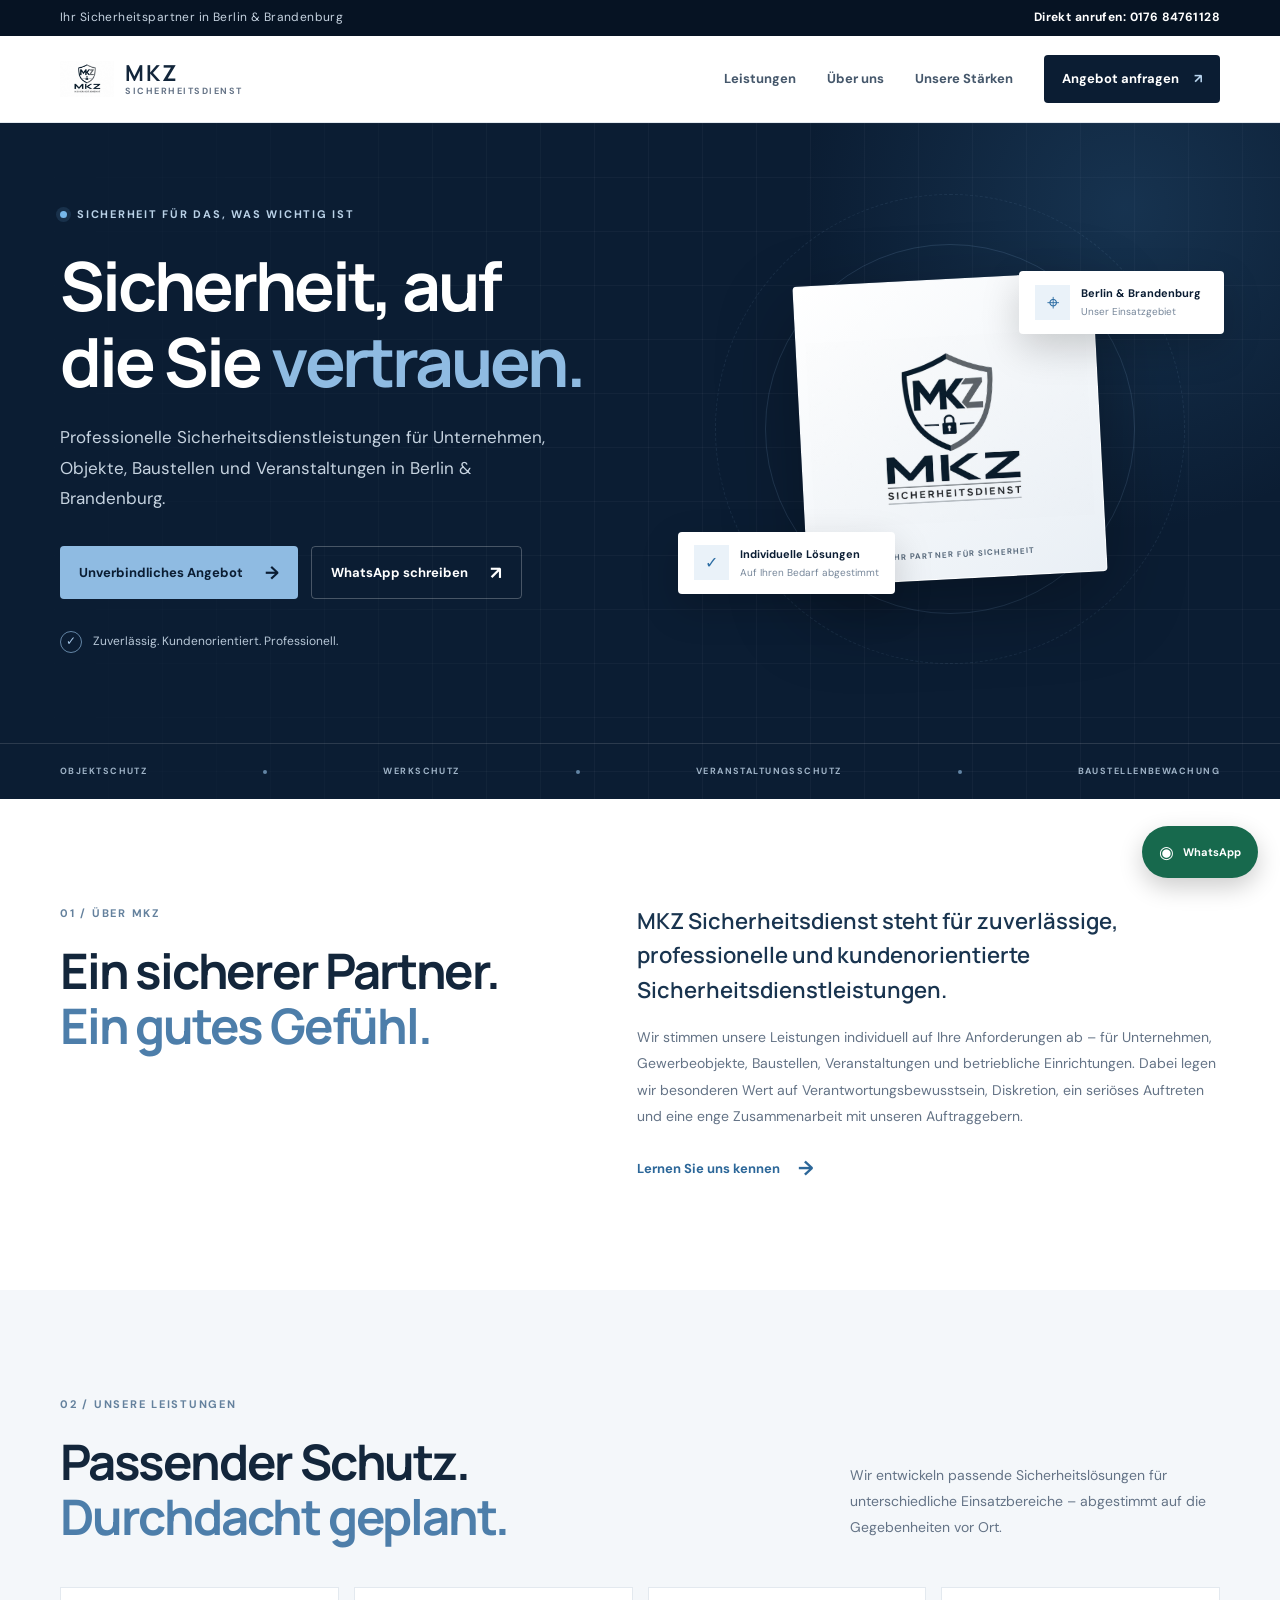
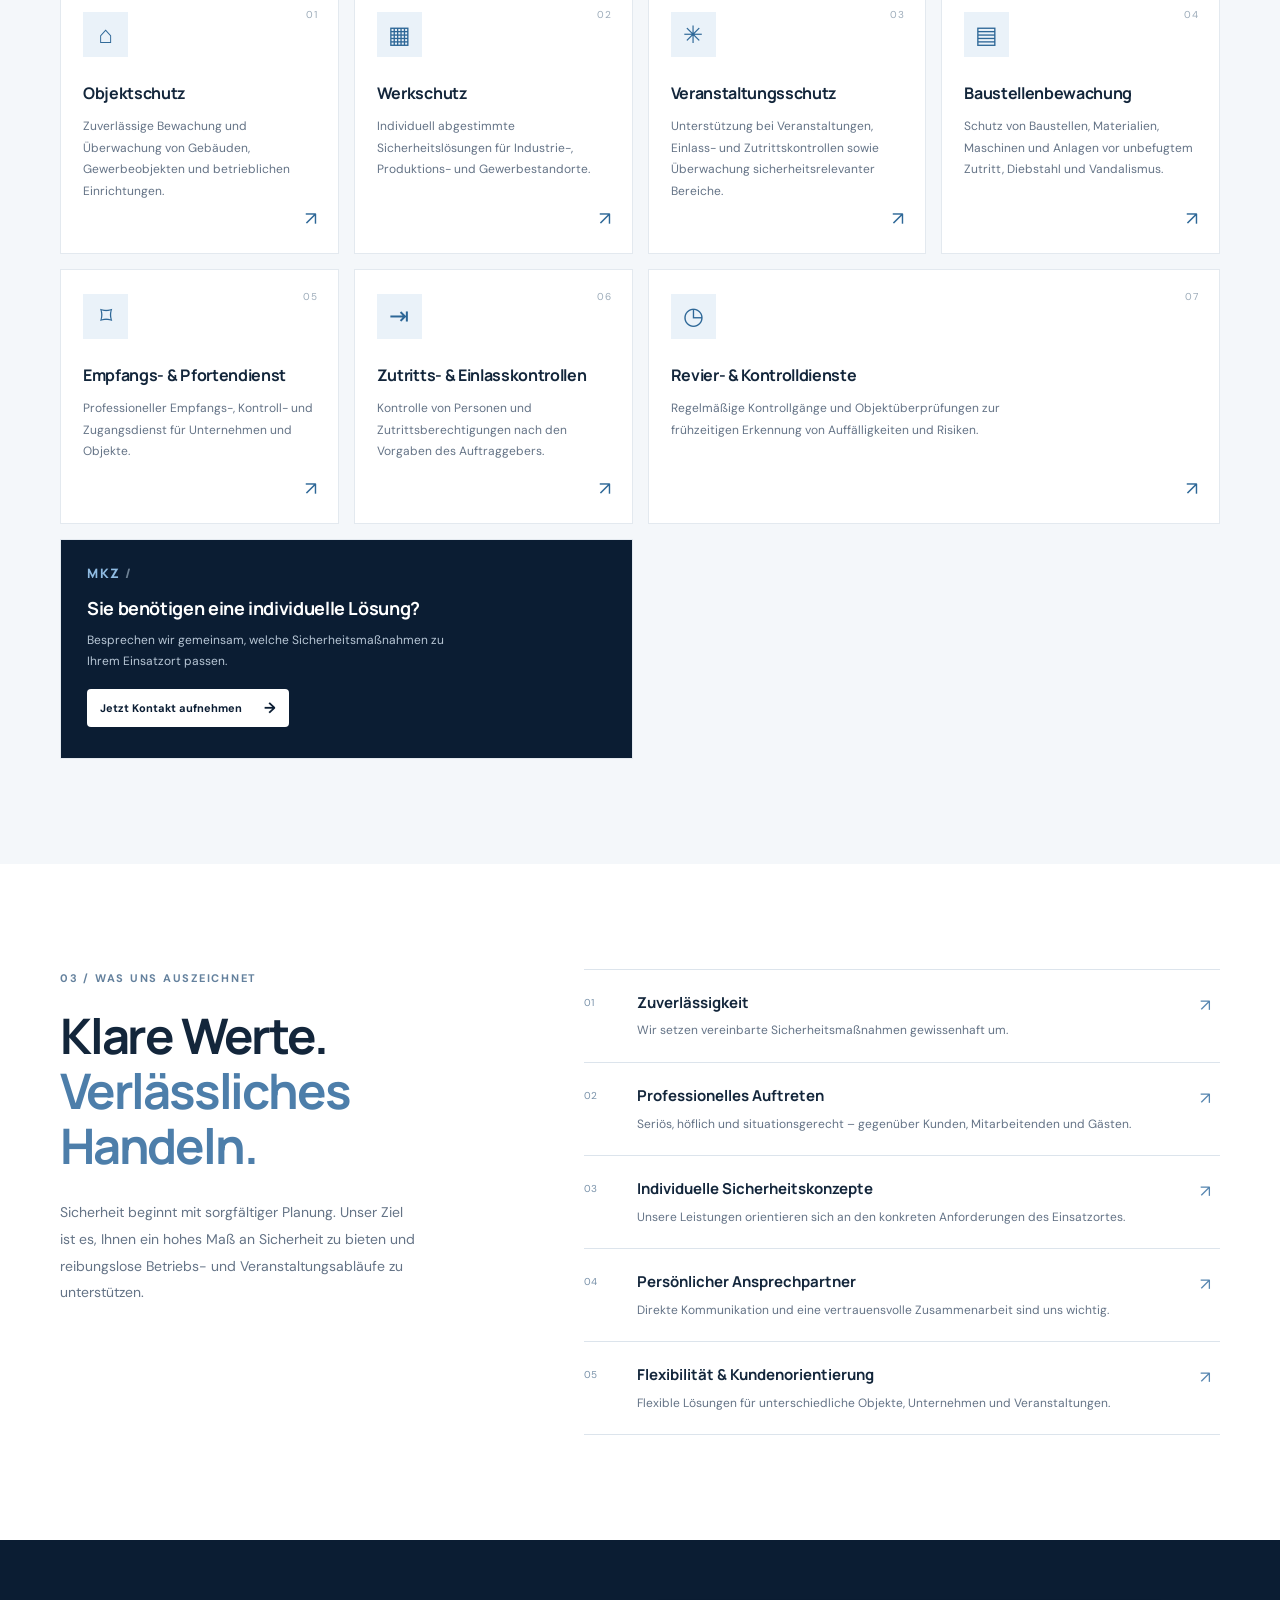
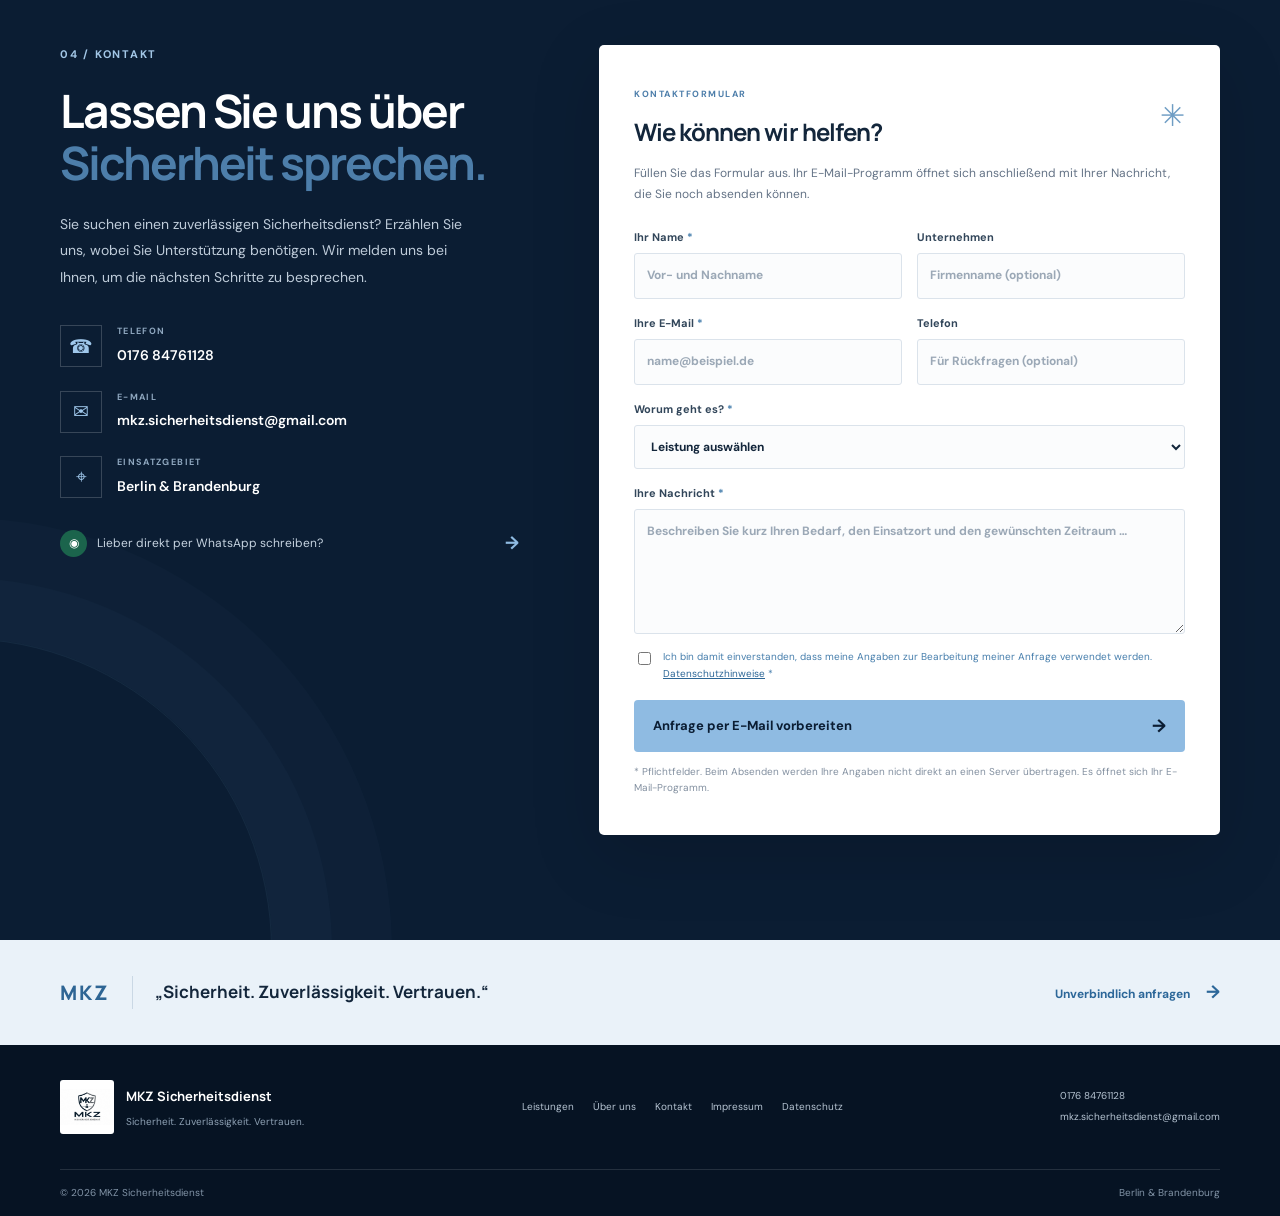
<file: index.html>
<!doctype html>
<html lang="de">
<head>
  <meta charset="utf-8">
  <meta name="viewport" content="width=device-width, initial-scale=1">
  <meta name="theme-color" content="#0b1d33">
  <meta name="description" content="MKZ Sicherheitsdienst – professionelle Sicherheitsdienstleistungen für Unternehmen, Objekte, Baustellen und Veranstaltungen in Berlin & Brandenburg.">
  <title>MKZ Sicherheitsdienst | Sicherheit. Zuverlässigkeit. Vertrauen.</title>
  <link rel="icon" href="mkz-logo.jpg" type="image/jpeg">
  <link rel="stylesheet" href="styles.css">
</head>
<body>
  <div class="topline"><div class="container top-inner"><span>Ihr Sicherheitspartner in Berlin &amp; Brandenburg</span><a href="tel:+4917684761128">Direkt anrufen: 0176 84761128</a></div></div>
  <header class="site-header">
    <div class="container nav-wrap">
      <a class="brand" href="#start" aria-label="MKZ Sicherheitsdienst – Startseite"><img src="mkz-logo.jpg" alt="MKZ Sicherheitsdienst Logo"><span class="brand-copy"><strong>MKZ</strong><small>SICHERHEITSDIENST</small></span></a>
      <button class="menu-toggle" aria-label="Menü öffnen" aria-expanded="false">☰</button>
      <nav class="nav-links" aria-label="Hauptnavigation"><a href="#leistungen">Leistungen</a><a href="#ueber-uns">Über uns</a><a href="#staerken">Unsere Stärken</a><a class="nav-cta" href="#kontakt">Angebot anfragen <span>↗</span></a></nav>
    </div>
  </header>

  <main>
    <section class="hero" id="start">
      <div class="hero-grid"></div>
      <div class="container hero-content">
        <div class="hero-text"><div class="eyebrow"><span class="eyebrow-dot"></span> SICHERHEIT FÜR DAS, WAS WICHTIG IST</div>
          <h1>Sicherheit, auf<br>die Sie <em>vertrauen.</em></h1>
          <p class="hero-lead">Professionelle Sicherheitsdienstleistungen für Unternehmen, Objekte, Baustellen und Veranstaltungen in Berlin &amp; Brandenburg.</p>
          <div class="hero-actions"><a class="button button-primary" href="#kontakt">Unverbindliches Angebot <span>→</span></a><a class="button button-ghost" href="https://wa.me/4917684761128" target="_blank" rel="noopener">WhatsApp schreiben <span>↗</span></a></div>
          <div class="trust-row"><div class="trust-icon">✓</div><span>Zuverlässig. Kundenorientiert. Professionell.</span></div>
        </div>
        <div class="hero-visual" aria-label="MKZ Sicherheitsdienst">
          <div class="visual-orbit orbit-one"></div><div class="visual-orbit orbit-two"></div>
          <div class="shield-card"><img src="mkz-logo.jpg" alt="MKZ Logo mit Schild und Schloss"><div class="shield-caption"><span class="live-dot"></span> IHR PARTNER FÜR SICHERHEIT</div></div>
          <div class="floating-tag tag-top"><span class="tag-symbol">⌖</span><span><strong>Berlin &amp; Brandenburg</strong><small>Unser Einsatzgebiet</small></span></div>
          <div class="floating-tag tag-bottom"><span class="tag-symbol tag-check">✓</span><span><strong>Individuelle Lösungen</strong><small>Auf Ihren Bedarf abgestimmt</small></span></div>
        </div>
      </div>
      <div class="hero-bottom"><div class="container bottom-inner"><span>OBJEKTSCHUTZ</span><i></i><span>WERKSCHUTZ</span><i></i><span>VERANSTALTUNGSSCHUTZ</span><i></i><span>BAUSTELLENBEWACHUNG</span></div></div>
    </section>

    <section class="intro section-pad" id="ueber-uns"><div class="container intro-grid"><div><div class="section-kicker">01 / ÜBER MKZ</div><h2>Ein sicherer Partner.<br><em>Ein gutes Gefühl.</em></h2></div><div class="intro-copy"><p class="large-copy">MKZ Sicherheitsdienst steht für zuverlässige, professionelle und kundenorientierte Sicherheitsdienstleistungen.</p><p>Wir stimmen unsere Leistungen individuell auf Ihre Anforderungen ab – für Unternehmen, Gewerbeobjekte, Baustellen, Veranstaltungen und betriebliche Einrichtungen. Dabei legen wir besonderen Wert auf Verantwortungsbewusstsein, Diskretion, ein seriöses Auftreten und eine enge Zusammenarbeit mit unseren Auftraggebern.</p><a class="text-link" href="#kontakt">Lernen Sie uns kennen <span>→</span></a></div></div></section>

    <section class="services section-pad" id="leistungen"><div class="container"><div class="section-heading"><div><div class="section-kicker">02 / UNSERE LEISTUNGEN</div><h2>Passender Schutz.<br><em>Durchdacht geplant.</em></h2></div><p>Wir entwickeln passende Sicherheitslösungen für unterschiedliche Einsatzbereiche – abgestimmt auf die Gegebenheiten vor Ort.</p></div>
      <div class="service-grid">
        <article class="service-card"><div class="service-number">01</div><div class="service-icon">⌂</div><h3>Objektschutz</h3><p>Zuverlässige Bewachung und Überwachung von Gebäuden, Gewerbeobjekten und betrieblichen Einrichtungen.</p><a href="#kontakt" aria-label="Objektschutz anfragen">↗</a></article>
        <article class="service-card"><div class="service-number">02</div><div class="service-icon">▦</div><h3>Werkschutz</h3><p>Individuell abgestimmte Sicherheitslösungen für Industrie-, Produktions- und Gewerbestandorte.</p><a href="#kontakt" aria-label="Werkschutz anfragen">↗</a></article>
        <article class="service-card"><div class="service-number">03</div><div class="service-icon">✳</div><h3>Veranstaltungsschutz</h3><p>Unterstützung bei Veranstaltungen, Einlass- und Zutrittskontrollen sowie Überwachung sicherheitsrelevanter Bereiche.</p><a href="#kontakt" aria-label="Veranstaltungsschutz anfragen">↗</a></article>
        <article class="service-card"><div class="service-number">04</div><div class="service-icon">▤</div><h3>Baustellenbewachung</h3><p>Schutz von Baustellen, Materialien, Maschinen und Anlagen vor unbefugtem Zutritt, Diebstahl und Vandalismus.</p><a href="#kontakt" aria-label="Baustellenbewachung anfragen">↗</a></article>
        <article class="service-card"><div class="service-number">05</div><div class="service-icon">⌑</div><h3>Empfangs- &amp; Pfortendienst</h3><p>Professioneller Empfangs-, Kontroll- und Zugangsdienst für Unternehmen und Objekte.</p><a href="#kontakt" aria-label="Empfangs- und Pfortendienst anfragen">↗</a></article>
        <article class="service-card"><div class="service-number">06</div><div class="service-icon">⇥</div><h3>Zutritts- &amp; Einlasskontrollen</h3><p>Kontrolle von Personen und Zutrittsberechtigungen nach den Vorgaben des Auftraggebers.</p><a href="#kontakt" aria-label="Zutrittskontrollen anfragen">↗</a></article>
        <article class="service-card service-card-wide"><div class="service-number">07</div><div class="service-icon">◷</div><h3>Revier- &amp; Kontrolldienste</h3><p>Regelmäßige Kontrollgänge und Objektüberprüfungen zur frühzeitigen Erkennung von Auffälligkeiten und Risiken.</p><a href="#kontakt" aria-label="Revier- und Kontrolldienste anfragen">↗</a></article>
        <article class="service-card service-callout"><div class="callout-mark">MKZ<span> / </span></div><h3>Sie benötigen eine individuelle Lösung?</h3><p>Besprechen wir gemeinsam, welche Sicherheitsmaßnahmen zu Ihrem Einsatzort passen.</p><a class="button button-light" href="#kontakt">Jetzt Kontakt aufnehmen <span>→</span></a></article>
      </div></div></section>

    <section class="strengths section-pad" id="staerken"><div class="container strengths-grid"><div class="strengths-title"><div class="section-kicker">03 / WAS UNS AUSZEICHNET</div><h2>Klare Werte.<br><em>Verlässliches Handeln.</em></h2><p>Sicherheit beginnt mit sorgfältiger Planung. Unser Ziel ist es, Ihnen ein hohes Maß an Sicherheit zu bieten und reibungslose Betriebs- und Veranstaltungsabläufe zu unterstützen.</p></div><div class="strength-list"><div class="strength-item"><span>01</span><div><h3>Zuverlässigkeit</h3><p>Wir setzen vereinbarte Sicherheitsmaßnahmen gewissenhaft um.</p></div><b>↗</b></div><div class="strength-item"><span>02</span><div><h3>Professionelles Auftreten</h3><p>Seriös, höflich und situationsgerecht – gegenüber Kunden, Mitarbeitenden und Gästen.</p></div><b>↗</b></div><div class="strength-item"><span>03</span><div><h3>Individuelle Sicherheitskonzepte</h3><p>Unsere Leistungen orientieren sich an den konkreten Anforderungen des Einsatzortes.</p></div><b>↗</b></div><div class="strength-item"><span>04</span><div><h3>Persönlicher Ansprechpartner</h3><p>Direkte Kommunikation und eine vertrauensvolle Zusammenarbeit sind uns wichtig.</p></div><b>↗</b></div><div class="strength-item"><span>05</span><div><h3>Flexibilität &amp; Kundenorientierung</h3><p>Flexible Lösungen für unterschiedliche Objekte, Unternehmen und Veranstaltungen.</p></div><b>↗</b></div></div></div></section>

    <section class="contact section-pad" id="kontakt"><div class="container contact-grid"><div class="contact-copy"><div class="section-kicker">04 / KONTAKT</div><h2>Lassen Sie uns über<br><em>Sicherheit sprechen.</em></h2><p>Sie suchen einen zuverlässigen Sicherheitsdienst? Erzählen Sie uns, wobei Sie Unterstützung benötigen. Wir melden uns bei Ihnen, um die nächsten Schritte zu besprechen.</p><div class="contact-method"><span class="method-icon">☎</span><div><small>TELEFON</small><a href="tel:+4917684761128">0176 84761128</a></div></div><div class="contact-method"><span class="method-icon">✉</span><div><small>E-MAIL</small><a href="mailto:mkz.sicherheitsdienst@gmail.com">mkz.sicherheitsdienst@gmail.com</a></div></div><div class="contact-method"><span class="method-icon">⌖</span><div><small>EINSATZGEBIET</small><span>Berlin &amp; Brandenburg</span></div></div><a class="whatsapp-link" href="https://wa.me/4917684761128" target="_blank" rel="noopener"><span class="wa-icon">◉</span> Lieber direkt per WhatsApp schreiben? <b>→</b></a></div>
      <div class="form-card"><div class="form-card-heading"><div><span class="form-label">KONTAKTFORMULAR</span><h3>Wie können wir helfen?</h3></div><span class="form-star">✳</span></div><p class="form-intro">Füllen Sie das Formular aus. Ihr E-Mail-Programm öffnet sich anschließend mit Ihrer Nachricht, die Sie noch absenden können.</p>
        <form id="contact-form">
          <div class="field-row"><label for="name">Ihr Name <span>*</span><input id="name" name="name" autocomplete="name" required placeholder="Vor- und Nachname"></label><label for="company">Unternehmen<input id="company" name="company" autocomplete="organization" placeholder="Firmenname (optional)"></label></div>
          <div class="field-row"><label for="email">Ihre E-Mail <span>*</span><input id="email" name="email" type="email" autocomplete="email" required placeholder="name@beispiel.de"></label><label for="phone">Telefon<input id="phone" name="phone" type="tel" autocomplete="tel" placeholder="Für Rückfragen (optional)"></label></div>
          <label for="service">Worum geht es? <span>*</span><select id="service" name="service" required><option value="" disabled selected>Leistung auswählen</option><option>Objektschutz</option><option>Werkschutz</option><option>Veranstaltungsschutz</option><option>Baustellenbewachung</option><option>Empfangs- und Pfortendienst</option><option>Zutritts- und Einlasskontrollen</option><option>Revier- und Kontrolldienste</option><option>Allgemeine Anfrage</option></select></label>
          <label for="message">Ihre Nachricht <span>*</span><textarea id="message" name="message" rows="5" required placeholder="Beschreiben Sie kurz Ihren Bedarf, den Einsatzort und den gewünschten Zeitraum …"></textarea></label>
          <label class="consent"><input id="privacy" type="checkbox" required><span>Ich bin damit einverstanden, dass meine Angaben zur Bearbeitung meiner Anfrage verwendet werden. <a href="datenschutz.html" target="_blank">Datenschutzhinweise</a> <span class="required-star">*</span></span></label>
          <button class="button button-primary submit-button" type="submit">Anfrage per E-Mail vorbereiten <span>→</span></button>
          <p class="form-note">* Pflichtfelder. Beim Absenden werden Ihre Angaben nicht direkt an einen Server übertragen. Es öffnet sich Ihr E-Mail-Programm.</p>
          <div id="form-status" class="form-status" role="status" aria-live="polite"></div>
        </form>
      </div></div></section>

    <section class="closing-strip"><div class="container closing-inner"><div class="closing-emblem">MKZ</div><p>„Sicherheit. Zuverlässigkeit. Vertrauen.“</p><a href="#kontakt">Unverbindlich anfragen <span>→</span></a></div></section>
  </main>
  <footer class="site-footer"><div class="container footer-main"><a class="footer-brand" href="#start"><img src="mkz-logo.jpg" alt="MKZ Logo"><span><strong>MKZ Sicherheitsdienst</strong><small>Sicherheit. Zuverlässigkeit. Vertrauen.</small></span></a><div class="footer-links"><a href="#leistungen">Leistungen</a><a href="#ueber-uns">Über uns</a><a href="#kontakt">Kontakt</a><a href="impressum.html">Impressum</a><a href="datenschutz.html">Datenschutz</a></div><div class="footer-contact"><a href="tel:+4917684761128">0176 84761128</a><a href="mailto:mkz.sicherheitsdienst@gmail.com">mkz.sicherheitsdienst@gmail.com</a></div></div><div class="container footer-bottom"><span>© <span id="year"></span> MKZ Sicherheitsdienst</span><span>Berlin &amp; Brandenburg</span></div></footer>
  <a class="floating-whatsapp" href="https://wa.me/4917684761128" target="_blank" rel="noopener" aria-label="MKZ per WhatsApp kontaktieren"><span>◉</span><small>WhatsApp</small></a>
  <script src="script.js"></script>
</body>
</html>
</file>
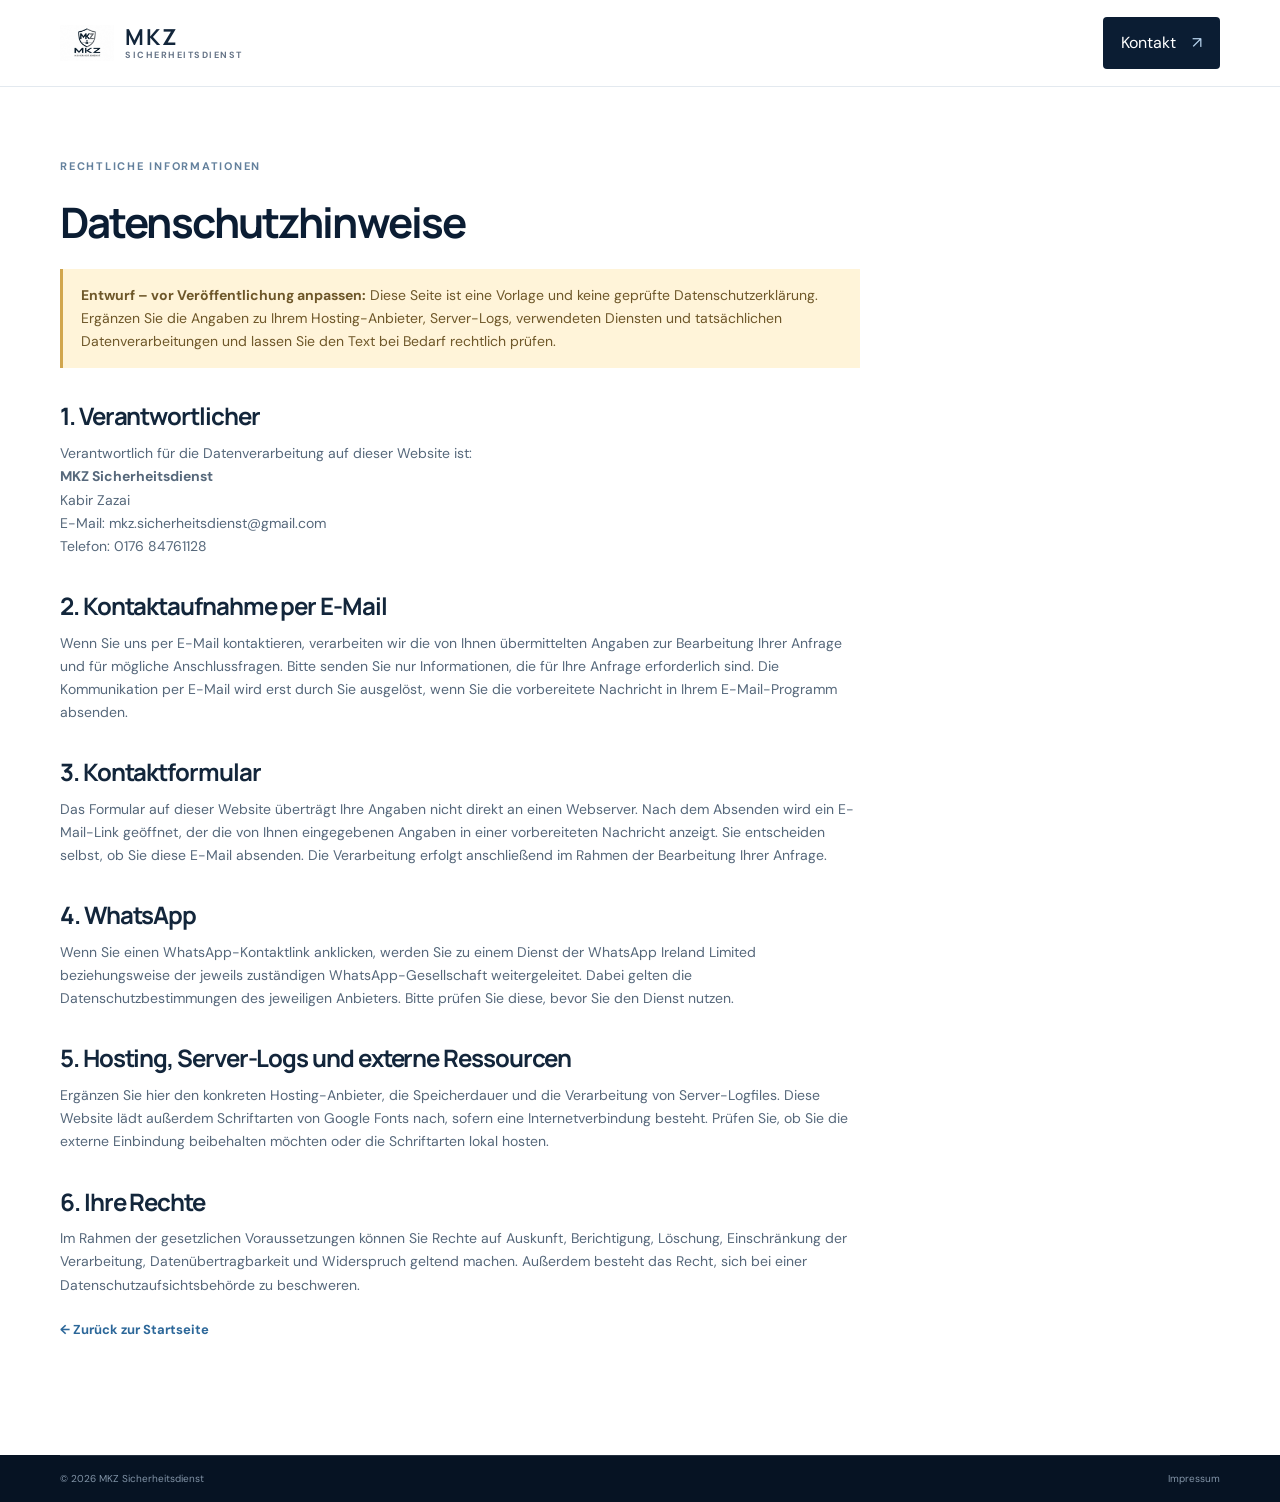
<file: datenschutz.html>
<!doctype html><html lang="de"><head><meta charset="utf-8"><meta name="viewport" content="width=device-width,initial-scale=1"><meta name="theme-color" content="#0b1d33"><title>Datenschutz | MKZ Sicherheitsdienst</title><link rel="stylesheet" href="styles.css"></head><body><header class="site-header"><div class="container nav-wrap"><a class="brand" href="index.html"><img src="mkz-logo.jpg" alt="MKZ Logo"><span class="brand-copy"><strong>MKZ</strong><small>SICHERHEITSDIENST</small></span></a><a class="nav-cta" href="index.html#kontakt">Kontakt <span>↗</span></a></div></header><main class="legal-page"><div class="container"><div class="section-kicker">RECHTLICHE INFORMATIONEN</div><h1>Datenschutzhinweise</h1><p class="legal-warning"><strong>Entwurf – vor Veröffentlichung anpassen:</strong> Diese Seite ist eine Vorlage und keine geprüfte Datenschutzerklärung. Ergänzen Sie die Angaben zu Ihrem Hosting-Anbieter, Server-Logs, verwendeten Diensten und tatsächlichen Datenverarbeitungen und lassen Sie den Text bei Bedarf rechtlich prüfen.</p><h2>1. Verantwortlicher</h2><p>Verantwortlich für die Datenverarbeitung auf dieser Website ist:<br><strong>MKZ Sicherheitsdienst</strong><br>Kabir Zazai<br>E-Mail: <a href="mailto:mkz.sicherheitsdienst@gmail.com">mkz.sicherheitsdienst@gmail.com</a><br>Telefon: <a href="tel:+4917684761128">0176 84761128</a></p><h2>2. Kontaktaufnahme per E-Mail</h2><p>Wenn Sie uns per E-Mail kontaktieren, verarbeiten wir die von Ihnen übermittelten Angaben zur Bearbeitung Ihrer Anfrage und für mögliche Anschlussfragen. Bitte senden Sie nur Informationen, die für Ihre Anfrage erforderlich sind. Die Kommunikation per E-Mail wird erst durch Sie ausgelöst, wenn Sie die vorbereitete Nachricht in Ihrem E-Mail-Programm absenden.</p><h2>3. Kontaktformular</h2><p>Das Formular auf dieser Website überträgt Ihre Angaben nicht direkt an einen Webserver. Nach dem Absenden wird ein E-Mail-Link geöffnet, der die von Ihnen eingegebenen Angaben in einer vorbereiteten Nachricht anzeigt. Sie entscheiden selbst, ob Sie diese E-Mail absenden. Die Verarbeitung erfolgt anschließend im Rahmen der Bearbeitung Ihrer Anfrage.</p><h2>4. WhatsApp</h2><p>Wenn Sie einen WhatsApp-Kontaktlink anklicken, werden Sie zu einem Dienst der WhatsApp Ireland Limited beziehungsweise der jeweils zuständigen WhatsApp-Gesellschaft weitergeleitet. Dabei gelten die Datenschutzbestimmungen des jeweiligen Anbieters. Bitte prüfen Sie diese, bevor Sie den Dienst nutzen.</p><h2>5. Hosting, Server-Logs und externe Ressourcen</h2><p>Ergänzen Sie hier den konkreten Hosting-Anbieter, die Speicherdauer und die Verarbeitung von Server-Logfiles. Diese Website lädt außerdem Schriftarten von Google Fonts nach, sofern eine Internetverbindung besteht. Prüfen Sie, ob Sie die externe Einbindung beibehalten möchten oder die Schriftarten lokal hosten.</p><h2>6. Ihre Rechte</h2><p>Im Rahmen der gesetzlichen Voraussetzungen können Sie Rechte auf Auskunft, Berichtigung, Löschung, Einschränkung der Verarbeitung, Datenübertragbarkeit und Widerspruch geltend machen. Außerdem besteht das Recht, sich bei einer Datenschutzaufsichtsbehörde zu beschweren.</p><p><a class="text-link" href="index.html">← Zurück zur Startseite</a></p></div></main><footer class="site-footer"><div class="container footer-bottom"><span>© <span id="year"></span> MKZ Sicherheitsdienst</span><a href="impressum.html">Impressum</a></div></footer><script src="script.js"></script></body></html>
</file>
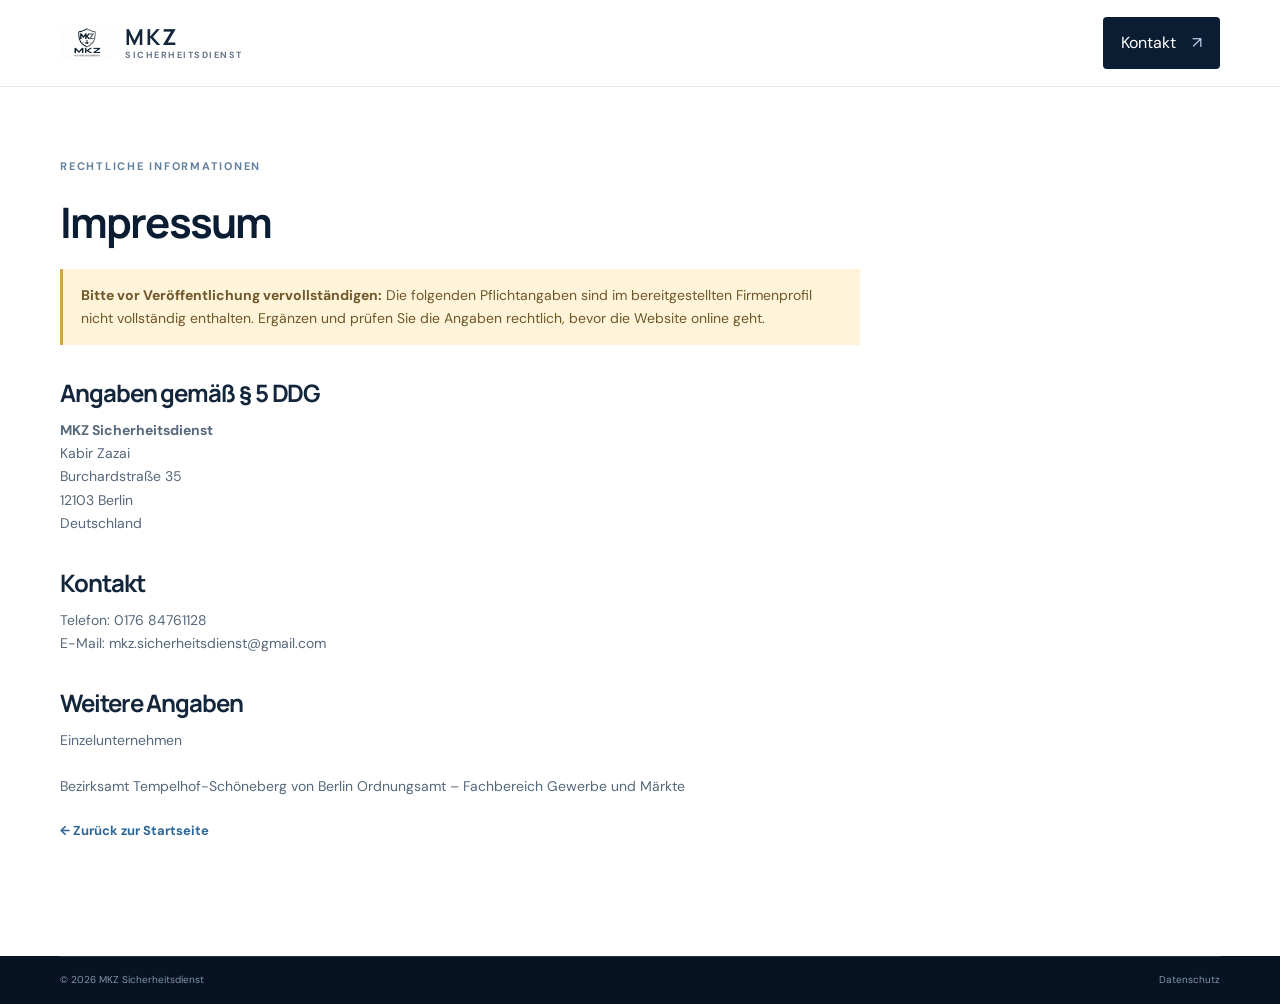
<file: impressum.html>
<!doctype html><html lang="de"><head><meta charset="utf-8"><meta name="viewport" content="width=device-width,initial-scale=1"><meta name="theme-color" content="#0b1d33"><title>Impressum | MKZ Sicherheitsdienst</title><link rel="stylesheet" href="styles.css"></head><body><header class="site-header"><div class="container nav-wrap"><a class="brand" href="index.html"><img src="mkz-logo.jpg" alt="MKZ Logo"><span class="brand-copy"><strong>MKZ</strong><small>SICHERHEITSDIENST</small></span></a><a class="nav-cta" href="index.html#kontakt">Kontakt <span>↗</span></a></div></header><main class="legal-page"><div class="container"><div class="section-kicker">RECHTLICHE INFORMATIONEN</div><h1>Impressum</h1><p class="legal-warning"><strong>Bitte vor Veröffentlichung vervollständigen:</strong> Die folgenden Pflichtangaben sind im bereitgestellten Firmenprofil nicht vollständig enthalten. Ergänzen und prüfen Sie die Angaben rechtlich, bevor die Website online geht.</p><h2>Angaben gemäß § 5 DDG</h2><p><strong>MKZ Sicherheitsdienst</strong><br>Kabir Zazai<br>Burchardstraße 35<br>12103 Berlin<br>Deutschland</p><h2>Kontakt</h2><p>Telefon: <a href="tel:+4917684761128">0176 84761128</a><br>E-Mail: <a href="mailto:mkz.sicherheitsdienst@gmail.com">mkz.sicherheitsdienst@gmail.com</a></p><h2>Weitere Angaben</h2><p>Einzelunternehmen<br><br>Bezirksamt Tempelhof-Schöneberg von Berlin
Ordnungsamt – Fachbereich Gewerbe und Märkte</p><p><a class="text-link" href="index.html">← Zurück zur Startseite</a></p></div></main><footer class="site-footer"><div class="container footer-bottom"><span>© <span id="year"></span> MKZ Sicherheitsdienst</span><a href="datenschutz.html">Datenschutz</a></div></footer><script src="script.js"></script></body></html>
</file>
<file: styles.css>
@import url('https://fonts.googleapis.com/css2?family=DM+Sans:wght@400;500;600;700&family=Manrope:wght@400;500;600;700;800&display=swap');
:root{--navy:#0b1d33;--navy2:#102943;--blue:#2b6ca3;--sky:#e9f1f8;--ink:#13263b;--muted:#647386;--white:#fff;--line:#dce4ec;--gold:#c5a76a;--shadow:0 24px 70px rgba(9,29,51,.12)}
*{box-sizing:border-box}html{scroll-behavior:smooth;scroll-padding-top:90px}body{margin:0;font-family:'DM Sans',Arial,sans-serif;color:var(--ink);background:#fff;line-height:1.65}a{color:inherit;text-decoration:none}button,input,textarea,select{font:inherit}.container{width:min(1160px,calc(100% - 48px));margin-inline:auto}.topline{background:#061323;color:#c6d3e0;font-size:12px;letter-spacing:.035em}.top-inner{display:flex;justify-content:space-between;align-items:center;min-height:36px}.top-inner a{color:white;font-weight:700}.site-header{position:sticky;top:0;z-index:20;background:rgba(255,255,255,.96);backdrop-filter:blur(16px);border-bottom:1px solid rgba(220,228,236,.8)}.nav-wrap{height:86px;display:flex;align-items:center;justify-content:space-between}.brand{display:flex;align-items:center;gap:11px}.brand img{width:54px;height:54px;object-fit:contain}.brand-copy{display:flex;flex-direction:column;line-height:1.15}.brand-copy strong{font-family:Manrope,sans-serif;font-size:22px;letter-spacing:.09em}.brand-copy small{font-size:9px;letter-spacing:.17em;font-weight:700;color:#667487}.nav-links{display:flex;align-items:center;gap:31px;font-size:13px;font-weight:700}.nav-links>a:not(.nav-cta){color:#45576b}.nav-links>a:not(.nav-cta):hover,.footer-links a:hover{color:var(--blue)}.nav-cta{background:var(--navy);color:#fff;padding:13px 18px;border-radius:4px}.nav-cta span{margin-left:12px;color:#b9d5ef}.menu-toggle{display:none;border:0;background:none;color:var(--navy);font-size:25px}.hero{background:var(--navy);color:white;position:relative;overflow:hidden}.hero-grid{position:absolute;inset:0;background-image:linear-gradient(rgba(255,255,255,.035) 1px,transparent 1px),linear-gradient(90deg,rgba(255,255,255,.035) 1px,transparent 1px);background-size:54px 54px;mask-image:linear-gradient(90deg,transparent,#000 45%,#000)}.hero:after{content:"";position:absolute;width:670px;height:670px;right:-180px;top:-250px;border-radius:50%;background:radial-gradient(circle,rgba(55,113,161,.26),transparent 68%);pointer-events:none}.hero-content{position:relative;z-index:1;display:grid;grid-template-columns:1.03fr .97fr;align-items:center;gap:48px;padding-top:82px;padding-bottom:90px;min-height:570px}.eyebrow,.section-kicker{font-size:11px;letter-spacing:.16em;font-weight:700}.eyebrow{display:flex;align-items:center;gap:10px;color:#b9d1e7}.eyebrow-dot,.live-dot{width:7px;height:7px;border-radius:50%;background:#77b8eb;display:inline-block;box-shadow:0 0 0 4px rgba(119,184,235,.13)}h1,h2,h3,p{margin-top:0}h1,h2{font-family:Manrope,sans-serif;letter-spacing:-.045em;line-height:1.12}h1{font-size:clamp(46px,5.3vw,72px);font-weight:700;margin:24px 0 23px}h1 em,h2 em{font-style:normal;color:#8fbbe2}.hero-lead{max-width:515px;color:#c6d3e0;font-size:17px;line-height:1.8}.hero-actions{display:flex;gap:13px;flex-wrap:wrap;margin-top:32px}.button{display:inline-flex;align-items:center;justify-content:center;gap:22px;border:0;border-radius:4px;padding:15px 19px;font-size:13px;font-weight:700;cursor:pointer;transition:transform .2s,background .2s}.button:hover{transform:translateY(-2px)}.button-primary{background:#8fbbe2;color:#0b1d33}.button-primary:hover{background:#a9cdec}.button-ghost{border:1px solid rgba(255,255,255,.25);color:white}.button-ghost:hover{background:rgba(255,255,255,.08)}.button span{font-size:18px;line-height:1}.trust-row{display:flex;align-items:center;gap:11px;margin-top:32px;font-size:12px;color:#b7c7d7}.trust-icon{width:22px;height:22px;border-radius:50%;border:1px solid #6385a5;color:#a6c8e8;display:grid;place-items:center;font-size:12px}.hero-visual{height:400px;position:relative;display:grid;place-items:center}.visual-orbit{position:absolute;border:1px solid rgba(143,187,226,.16);border-radius:50%;width:370px;height:370px}.orbit-two{width:470px;height:470px;border-style:dashed;border-color:rgba(143,187,226,.1)}.shield-card{width:300px;height:300px;position:relative;display:flex;align-items:center;justify-content:center;flex-direction:column;background:linear-gradient(145deg,#fff,#e9eff5);border:1px solid rgba(255,255,255,.6);box-shadow:0 28px 80px rgba(0,0,0,.3);transform:rotate(-3deg);border-radius:4px}.shield-card img{width:94%;height:245px;object-fit:contain;mix-blend-mode:multiply}.shield-caption{position:absolute;bottom:17px;color:#5a6b7d;font-size:8px;letter-spacing:.13em;font-weight:700;display:flex;align-items:center;gap:8px}.shield-caption .live-dot{width:5px;height:5px;background:#2b6ca3;box-shadow:none}.floating-tag{position:absolute;background:#fff;color:var(--navy);display:flex;align-items:center;gap:11px;padding:13px 16px;box-shadow:0 14px 38px rgba(0,0,0,.18);border-radius:4px;min-width:205px}.tag-top{top:42px;right:-4px}.tag-bottom{bottom:35px;left:-3px}.tag-symbol{width:35px;height:35px;background:#eaf2f9;color:#2b6ca3;display:grid;place-items:center;font-size:22px}.tag-check{font-size:16px}.floating-tag strong,.floating-tag small{display:block}.floating-tag strong{font-size:11px}.floating-tag small{font-size:10px;color:#77879a;margin-top:2px}.hero-bottom{position:relative;z-index:1;border-top:1px solid rgba(255,255,255,.13)}.bottom-inner{display:flex;align-items:center;justify-content:space-between;gap:15px;min-height:55px;color:#9eb2c6;font-size:9px;letter-spacing:.16em;font-weight:700}.bottom-inner i{width:4px;height:4px;background:#6385a5;border-radius:50%}.section-pad{padding:105px 0}.section-kicker{color:#64819d;margin-bottom:22px}h2{font-size:clamp(35px,4vw,49px);margin-bottom:0}h2 em{color:#4d7eaa}.intro-grid{display:grid;grid-template-columns:.9fr 1.1fr;gap:100px}.intro-copy{max-width:590px}.large-copy{font-family:Manrope,sans-serif;font-size:22px;line-height:1.55;font-weight:600;color:#19344f;margin-bottom:17px}.intro-copy p:not(.large-copy){font-size:14px;color:var(--muted);line-height:1.9}.text-link{display:inline-flex;align-items:center;gap:18px;color:#2c6799;font-weight:700;font-size:13px;margin-top:8px}.text-link span{font-size:20px}.services{background:#f4f7fa}.section-heading{display:flex;justify-content:space-between;align-items:end;gap:45px;margin-bottom:42px}.section-heading>p{max-width:370px;color:var(--muted);font-size:14px;line-height:1.85;margin-bottom:4px}.service-grid{display:grid;grid-template-columns:repeat(4,1fr);gap:15px}.service-card{position:relative;background:#fff;border:1px solid #e3e9ef;min-height:255px;padding:24px 22px 50px;transition:transform .2s,box-shadow .2s}.service-card:hover{transform:translateY(-4px);box-shadow:var(--shadow)}.service-number{position:absolute;right:20px;top:19px;color:#9cabb9;font-size:10px;letter-spacing:.1em}.service-icon{display:grid;place-items:center;width:45px;height:45px;background:#eaf2f9;color:#2d6797;font-size:24px;margin-bottom:23px}.service-card h3{font-family:Manrope,sans-serif;font-size:16px;letter-spacing:-.02em;margin-bottom:10px}.service-card p{font-size:12px;line-height:1.8;color:var(--muted);margin-bottom:0}.service-card>a:not(.button){position:absolute;bottom:18px;right:21px;font-size:19px;color:#2d6797}.service-card-wide{grid-column:span 2;min-height:220px}.service-card-wide p{max-width:390px}.service-callout{grid-column:span 2;background:var(--navy);color:white;min-height:220px;padding:23px 26px}.callout-mark{font-family:Manrope,sans-serif;font-weight:800;letter-spacing:.12em;font-size:13px;color:#8fbbe2;margin-bottom:10px}.callout-mark span{color:#6e8194}.service-callout h3{font-size:18px;margin-bottom:6px}.service-callout p{color:#b8c7d6;max-width:390px;margin-bottom:16px}.button-light{background:#fff;color:var(--navy);padding:10px 13px;font-size:11px}.button-light span{font-size:15px}.strengths-grid{display:grid;grid-template-columns:.8fr 1.2fr;gap:100px}.strengths-title>p{font-size:14px;line-height:1.9;color:var(--muted);max-width:360px;margin-top:26px}.strength-list{border-top:1px solid var(--line)}.strength-item{display:grid;grid-template-columns:38px 1fr 20px;gap:15px;align-items:start;padding:21px 0;border-bottom:1px solid var(--line)}.strength-item>span{font-size:10px;color:#7891a9;padding-top:4px}.strength-item h3{font-size:15px;font-family:Manrope,sans-serif;margin-bottom:5px}.strength-item p{font-size:12px;color:var(--muted);margin-bottom:0;line-height:1.7}.strength-item>b{font-weight:400;color:#5786b0;font-size:17px}.contact{background:var(--navy);color:#fff;position:relative;overflow:hidden}.contact:before{content:"";position:absolute;width:620px;height:620px;border:1px solid rgba(143,187,226,.08);border-radius:50%;left:-350px;bottom:-320px;box-shadow:0 0 0 60px rgba(143,187,226,.025),0 0 0 120px rgba(143,187,226,.02)}.contact-grid{position:relative;display:grid;grid-template-columns:.85fr 1.15fr;gap:80px;align-items:start}.contact .section-kicker{color:#a3c7e7}.contact h2{font-size:clamp(34px,3.7vw,46px);margin-bottom:22px}.contact-copy>p{font-size:14px;line-height:1.9;color:#bfccda;max-width:410px;margin-bottom:34px}.contact-method{display:flex;align-items:center;gap:15px;margin:21px 0}.method-icon{width:42px;height:42px;border:1px solid rgba(255,255,255,.18);display:grid;place-items:center;color:#9fc7eb;font-size:19px}.contact-method small{display:block;font-size:9px;letter-spacing:.15em;color:#8fa7bf;font-weight:700;margin-bottom:3px}.contact-method a,.contact-method div>span{font-size:14px;font-weight:600}.whatsapp-link{display:flex;align-items:center;gap:10px;font-size:12px;color:#c6d3e0;margin-top:30px}.whatsapp-link b{margin-left:auto;color:#8fbbe2;font-size:18px}.wa-icon{width:27px;height:27px;display:grid;place-items:center;background:#1b644c;border-radius:50%;color:white}.form-card{background:#fff;color:var(--ink);padding:34px 35px 28px;border-radius:5px;box-shadow:0 20px 70px rgba(0,0,0,.15)}.form-card-heading{display:flex;justify-content:space-between;align-items:center}.form-label{font-size:9px;font-weight:700;letter-spacing:.17em;color:#4d7eaa}.form-card h3{font-family:Manrope,sans-serif;font-size:24px;letter-spacing:-.04em;margin:6px 0 0}.form-star{font-size:30px;color:#6f9dc4}.form-intro{font-size:12px;color:var(--muted);line-height:1.75;margin:12px 0 23px}.field-row{display:grid;grid-template-columns:1fr 1fr;gap:15px}form label{display:block;font-size:11px;font-weight:700;color:#32465a;margin-bottom:15px}form label>span:not(.required-star){color:#467eac}input:not([type=checkbox]),select,textarea{display:block;width:100%;margin-top:7px;border:1px solid #dbe3eb;background:#fbfcfd;border-radius:3px;padding:12px 12px;color:var(--ink);font-size:12px;outline:none;transition:border-color .2s,box-shadow .2s}input:focus,select:focus,textarea:focus{border-color:#6c9bc4;box-shadow:0 0 0 3px rgba(108,155,196,.12)}textarea{resize:vertical;min-height:118px}input::placeholder,textarea::placeholder{color:#9ba8b6}.consent{display:flex;align-items:flex-start;gap:9px;font-size:10px!important;line-height:1.65;font-weight:400!important;color:#657589!important}.consent input{margin-top:3px;accent-color:#2b6ca3;flex-shrink:0}.consent a{text-decoration:underline;color:#2d6797}.required-star{color:#467eac}.submit-button{width:100%;justify-content:space-between;margin-top:3px}.form-note{font-size:10px;color:#8390a0;line-height:1.65;margin:12px 0 0}.form-status{font-size:12px;color:#2b6ca3;margin-top:10px}.closing-strip{background:#eaf2f9}.closing-inner{min-height:105px;display:flex;align-items:center;gap:22px}.closing-emblem{font-family:Manrope,sans-serif;font-weight:800;font-size:20px;letter-spacing:.1em;color:#2e6594;border-right:1px solid #cad8e5;padding-right:22px}.closing-inner p{font-family:Manrope,sans-serif;font-weight:700;font-size:17px;margin:0}.closing-inner>a{margin-left:auto;color:#2c6799;font-size:12px;font-weight:700}.closing-inner>a span{font-size:18px;margin-left:13px}.site-footer{background:#061323;color:#fff}.footer-main{display:flex;align-items:center;justify-content:space-between;gap:30px;padding:35px 0}.footer-brand{display:flex;align-items:center;gap:12px}.footer-brand img{width:54px;height:54px;object-fit:contain;background:white;border-radius:3px}.footer-brand span,.footer-brand small{display:block}.footer-brand strong{font-family:Manrope,sans-serif;font-size:13px}.footer-brand small{font-size:10px;color:#8ea1b4;margin-top:4px}.footer-links{display:flex;gap:19px;flex-wrap:wrap}.footer-links a{font-size:10px;color:#b6c4d2}.footer-contact{display:flex;flex-direction:column;gap:5px;font-size:10px;color:#b6c4d2}.footer-bottom{border-top:1px solid rgba(255,255,255,.12);display:flex;justify-content:space-between;padding:15px 0;color:#8294a7;font-size:10px}.floating-whatsapp{position:fixed;right:22px;bottom:22px;z-index:15;display:flex;align-items:center;gap:9px;background:#17694d;color:white;border-radius:40px;padding:12px 17px;box-shadow:0 9px 25px rgba(0,0,0,.2);font-size:17px}.floating-whatsapp small{font-size:11px;font-weight:700}.floating-whatsapp:hover{background:#12583f}.legal-page{min-height:70vh;padding:70px 0 100px}.legal-page h1{font-size:42px;color:var(--navy)}.legal-page h2{font-size:24px;margin:35px 0 12px}.legal-page p,.legal-page li{font-size:14px;color:#56687b;max-width:800px}.legal-warning{padding:15px 18px;background:#fff4d9;border-left:3px solid #d1a64e;color:#6e5729!important}
@media(max-width:950px){.nav-links{gap:18px}.hero-content{gap:15px}.hero-visual{transform:scale(.9)}.intro-grid,.strengths-grid{gap:55px}.contact-grid{gap:40px}.service-grid{grid-template-columns:repeat(2,1fr)}.footer-main{flex-wrap:wrap}.footer-links{order:3;width:100%}}
@media(max-width:700px){.container{width:min(100% - 34px,540px)}.top-inner{min-height:34px;font-size:10px}.top-inner>span{max-width:55%}.nav-wrap{height:72px}.brand img{width:44px;height:44px}.brand-copy strong{font-size:19px}.menu-toggle{display:block}.nav-links{display:none;position:absolute;top:72px;left:0;right:0;padding:20px 22px 25px;background:#fff;border-bottom:1px solid var(--line);box-shadow:0 15px 20px rgba(0,0,0,.07);flex-direction:column;align-items:stretch;gap:18px}.nav-links.open{display:flex}.nav-cta{text-align:center}.hero-content{grid-template-columns:1fr;padding-top:63px;padding-bottom:56px;gap:5px}.hero h1{font-size:clamp(46px,12vw,65px)}.hero-lead{font-size:15px}.hero-visual{height:330px;transform:scale(.85);margin:0 -25px}.shield-card{width:260px;height:260px}.shield-card img{height:210px}.visual-orbit{width:310px;height:310px}.orbit-two{width:380px;height:380px}.tag-top{right:0;top:28px}.tag-bottom{left:0;bottom:25px}.floating-tag{min-width:190px;padding:10px 12px}.bottom-inner{justify-content:center;flex-wrap:wrap;gap:8px 13px;padding:15px 0;font-size:8px}.bottom-inner span:nth-of-type(n+3),.bottom-inner i:nth-of-type(n+2){display:none}.section-pad{padding:72px 0}.intro-grid,.strengths-grid,.contact-grid{grid-template-columns:1fr;gap:30px}.intro-grid{gap:25px}.large-copy{font-size:20px}.section-heading{display:block}.section-heading>p{margin-top:22px}.service-grid{gap:10px}.service-card{padding:20px 15px 48px;min-height:275px}.service-card h3{font-size:14px}.service-card p{font-size:11px}.service-icon{width:40px;height:40px;margin-bottom:18px}.service-card-wide,.service-callout{grid-column:span 2;min-height:auto}.service-card-wide{padding-bottom:48px}.service-callout{padding:22px}.strengths-title>p{margin-top:20px}.contact-grid{gap:38px}.form-card{padding:25px 20px}.form-card h3{font-size:21px}.field-row{grid-template-columns:1fr;gap:0}.closing-inner{padding:23px 0;flex-wrap:wrap;gap:12px}.closing-emblem{padding-right:14px}.closing-inner p{font-size:14px}.closing-inner>a{width:100%;margin:5px 0 0}.footer-main{align-items:flex-start;gap:24px;padding:28px 0}.footer-links{gap:12px 17px}.footer-contact{width:100%}.footer-bottom{font-size:9px}.floating-whatsapp{right:12px;bottom:12px;padding:10px 13px}.hero-actions .button{padding:13px 14px;gap:12px;font-size:12px}}
@media(prefers-reduced-motion:reduce){html{scroll-behavior:auto}*,*:before,*:after{transition:none!important}}
</file>
